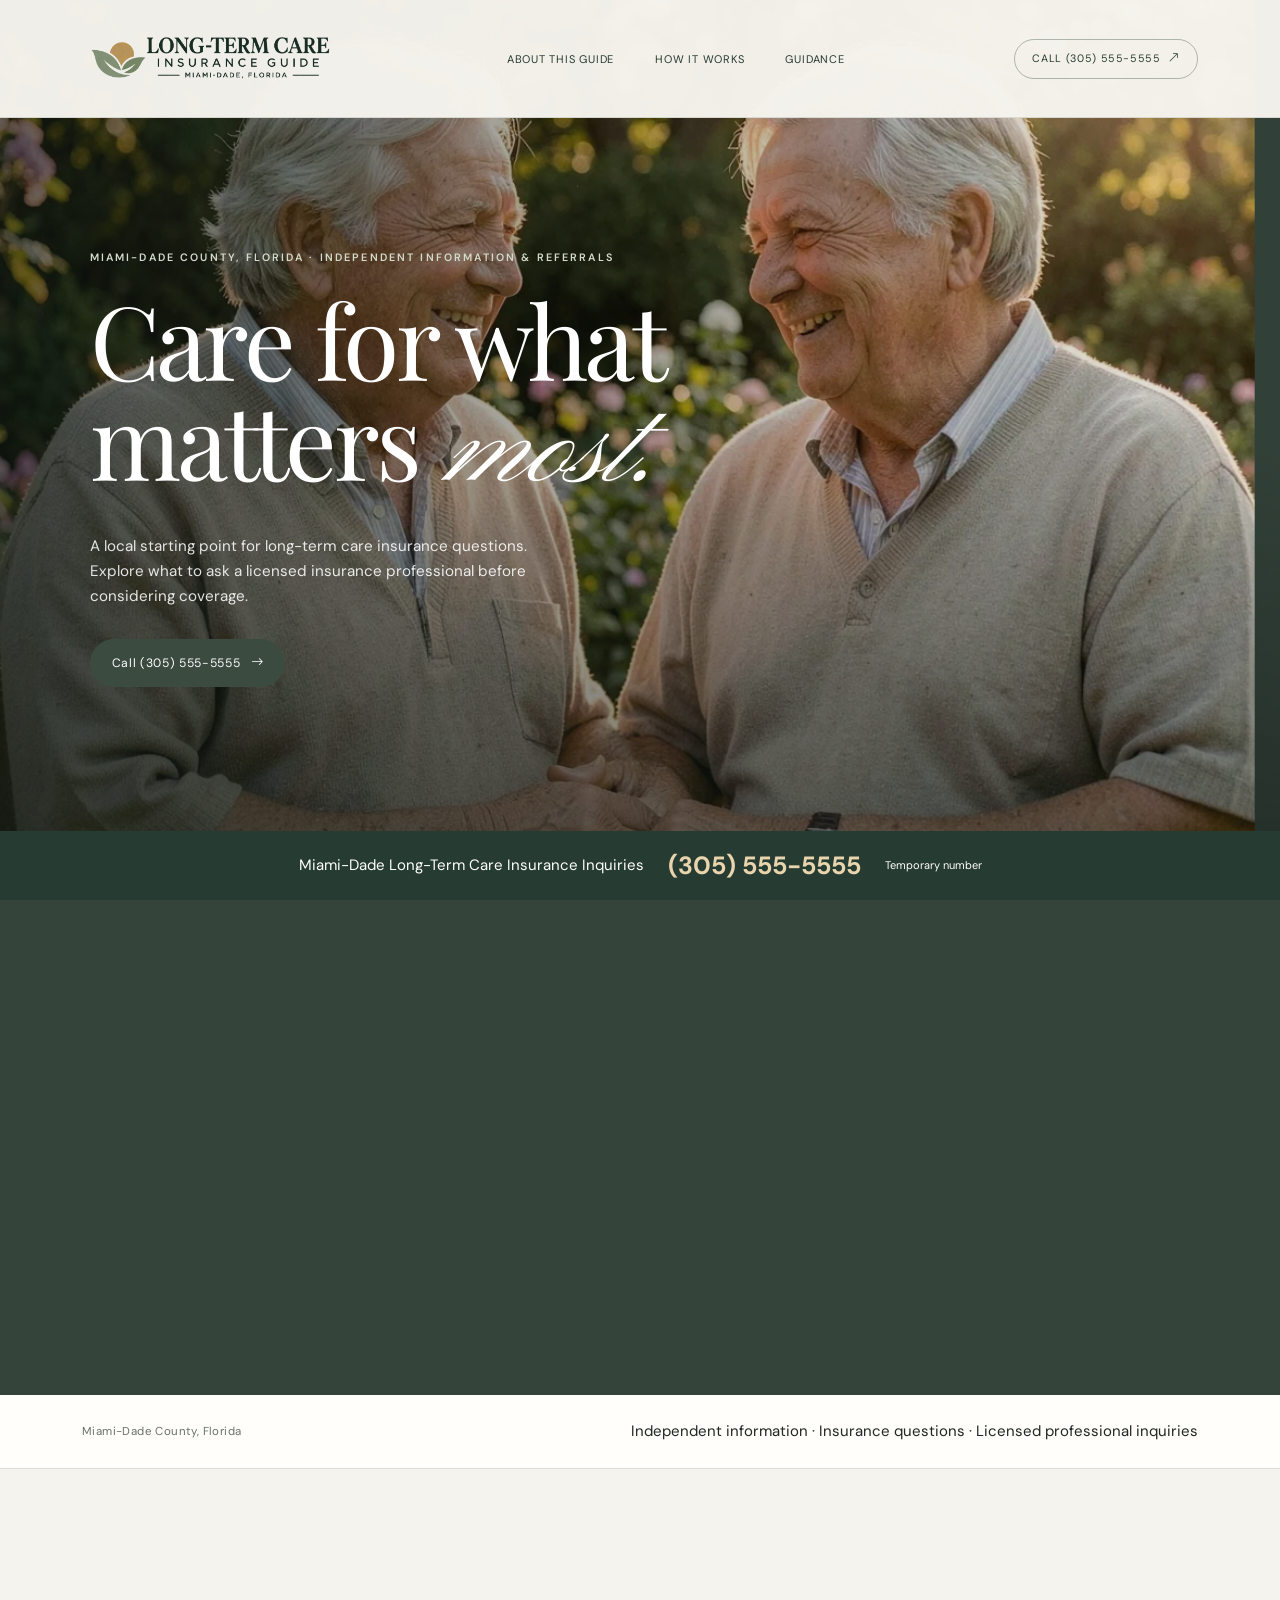
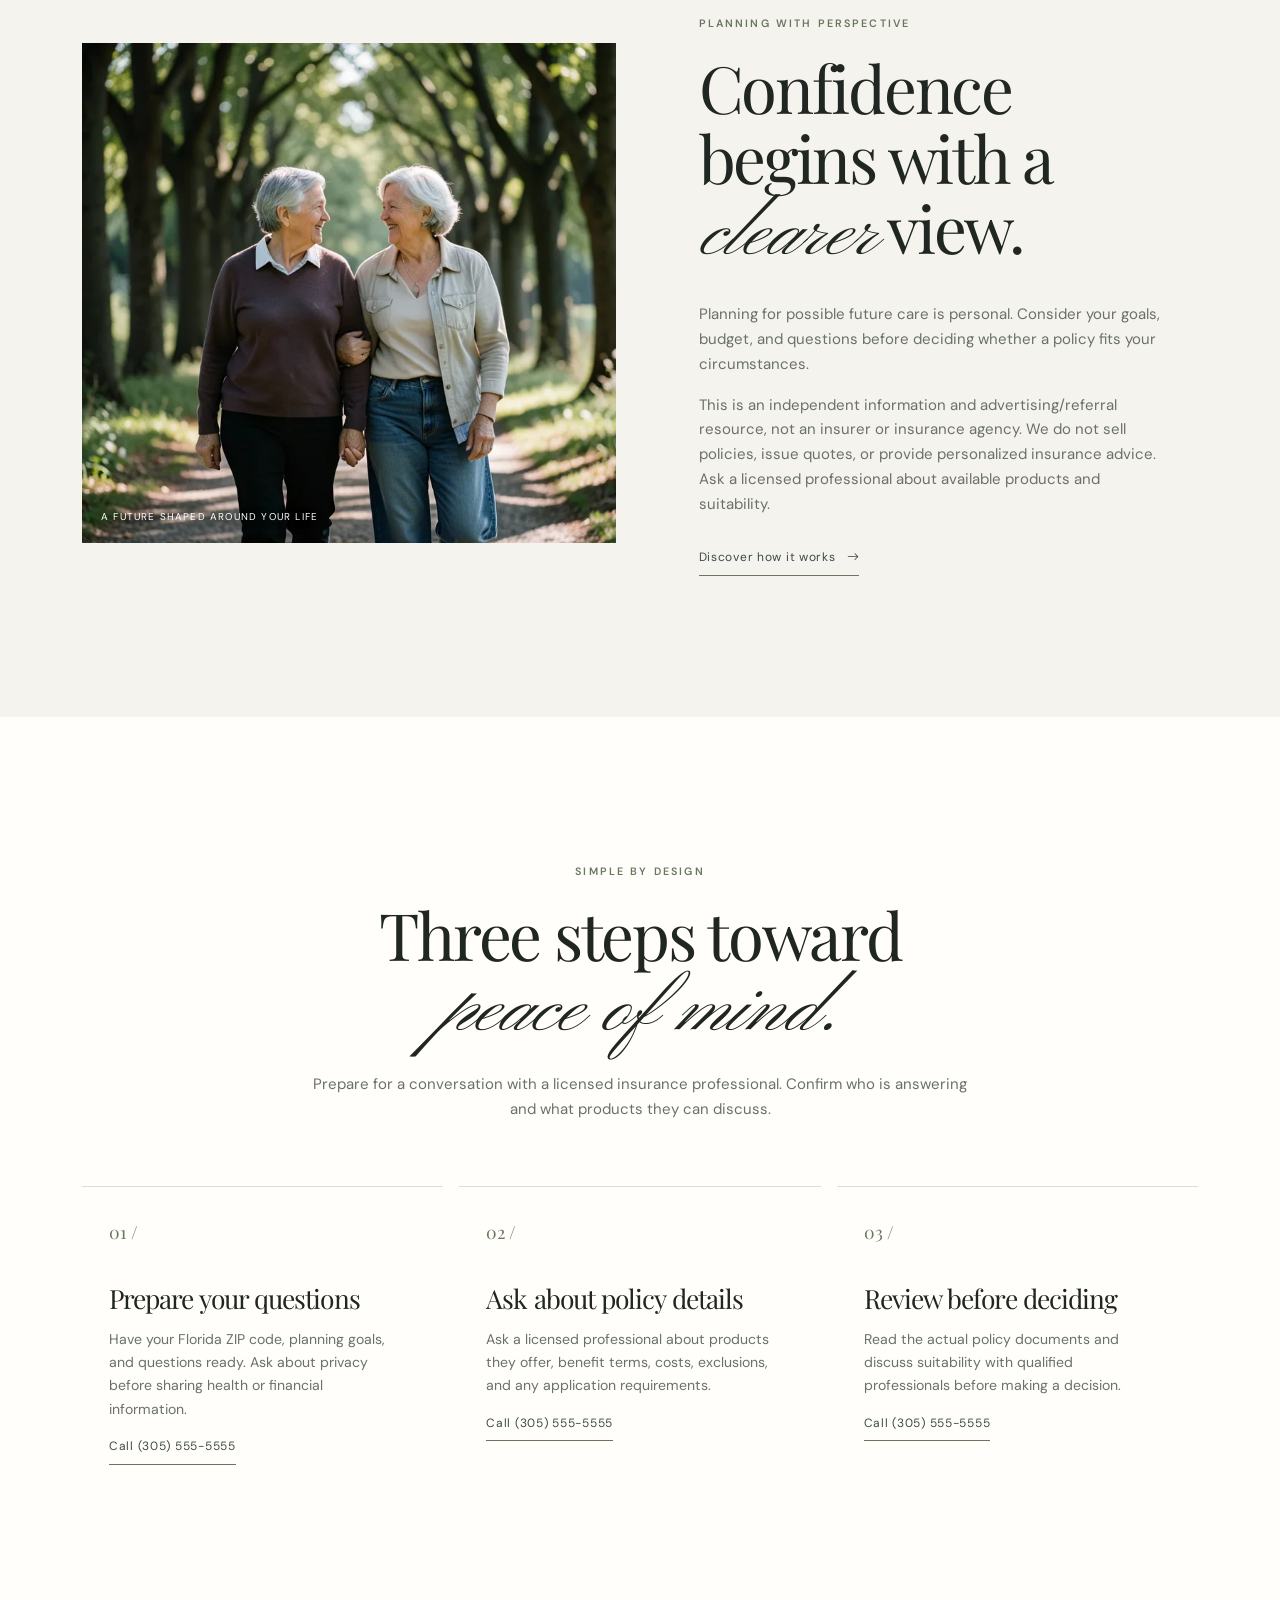
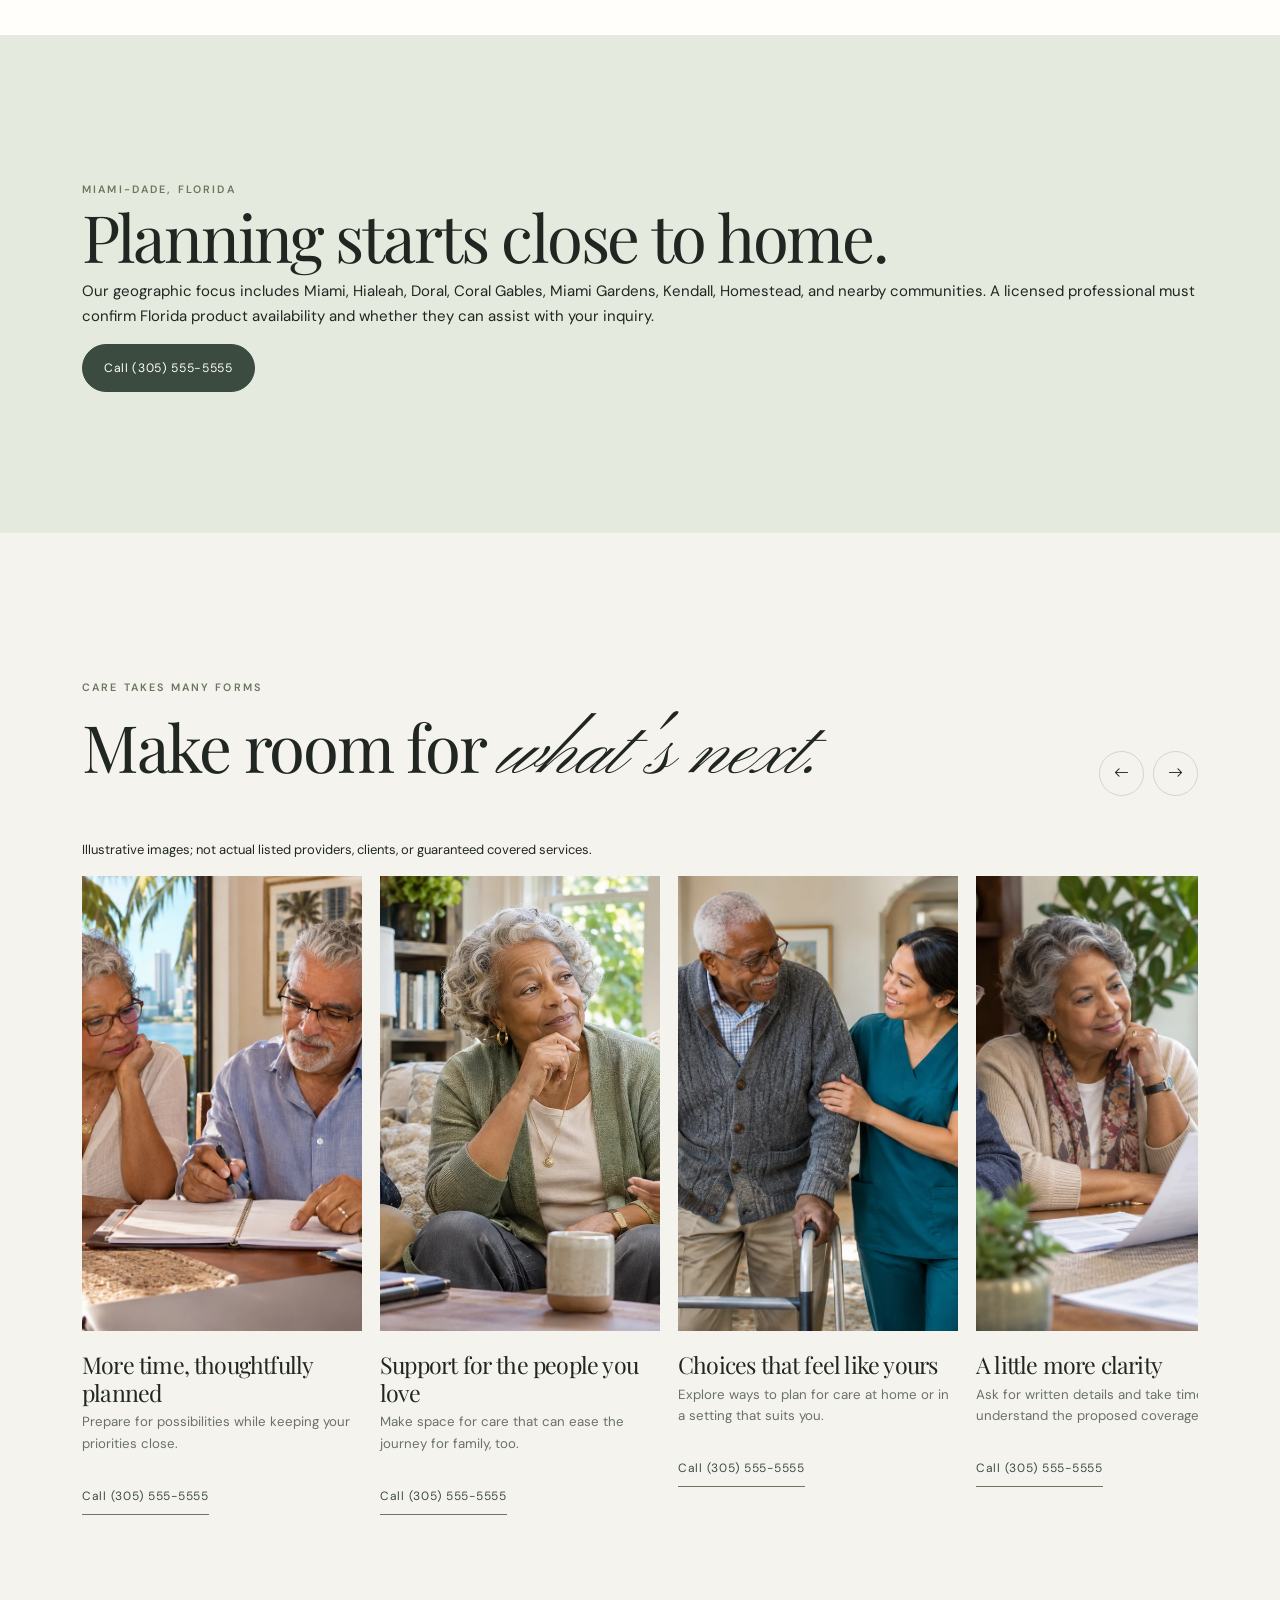
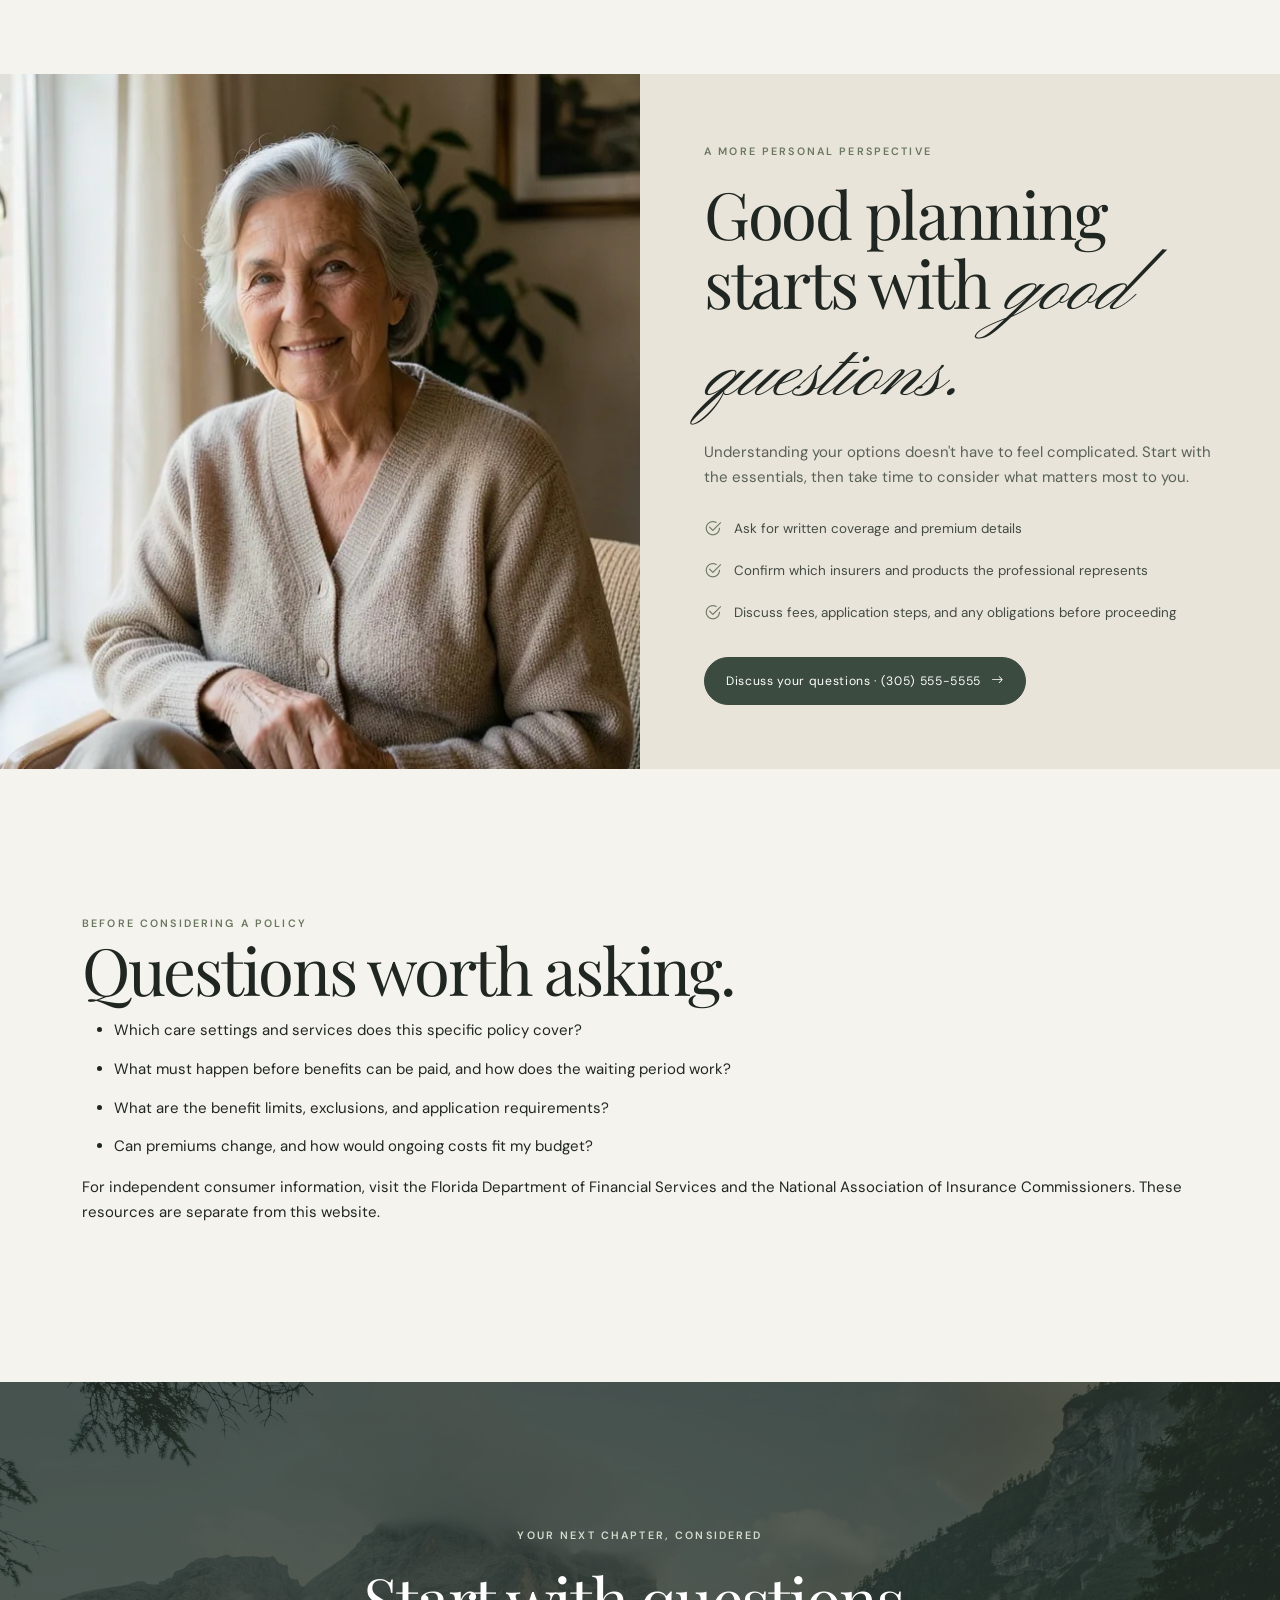
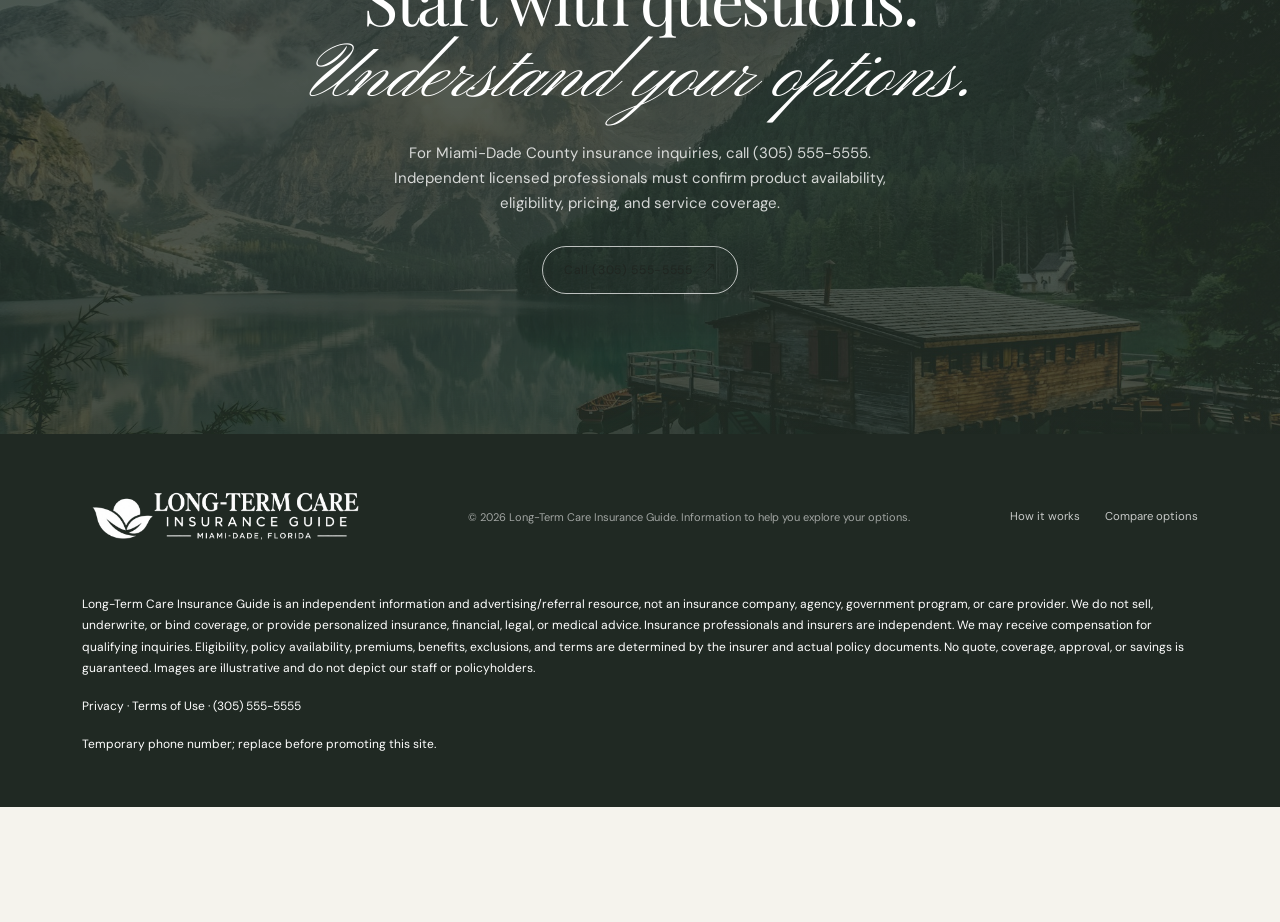
<file: index.html>
<!doctype html>
<html lang="en">
<head>
  <meta charset="utf-8">
  <meta name="viewport" content="width=device-width, initial-scale=1">
  <meta name="theme-color" content="#f5f3ed">
  <meta name="description" content="Independent long-term care insurance information and referral resources for Miami-Dade County, Florida. Temporary phone (305) 555-5555.">
  <title>Miami-Dade Long-Term Care Insurance Information | Long-Term Care Insurance Guide</title>
  <link rel="preconnect" href="https://fonts.googleapis.com">
  <link rel="preconnect" href="https://fonts.gstatic.com" crossorigin>
  <link href="https://fonts.googleapis.com/css2?family=DM+Sans:wght@400;500;600;700&family=Playfair+Display:wght@400;500;600&family=Pinyon+Script&display=swap" rel="stylesheet">
  <link href="https://cdn.jsdelivr.net/npm/bootstrap@5.3.3/dist/css/bootstrap.min.css" rel="stylesheet">
  <link href="https://cdn.jsdelivr.net/npm/bootstrap-icons@1.11.3/font/bootstrap-icons.min.css" rel="stylesheet">
  
<link rel="stylesheet" href="css/style.css">
<style id="approved-ltc-logo">
.navbar,.navbar.scrolled{background:rgba(245,243,237,.98);color:#263b32;border-bottom:1px solid #263b3222}.navbar .brand,.navbar .nav-links a,.navbar .nav-action{color:#263b32}.brand{flex-shrink:0}.brand-logo{display:block;width:255px;max-width:100%;height:auto}.nav-inner{gap:20px}.nav-action{white-space:nowrap;flex-shrink:0;border-color:#263b3255}footer .brand-logo{width:285px;filter:brightness(0) invert(1)}footer .brand{background:transparent;padding:0}.policy-brand{display:inline-block;margin-bottom:30px}
@media(min-width:992px) and (max-width:1199px){.navbar .brand-logo{width:220px}.nav-links{gap:18px}.nav-links a{font-size:11px}}
@media(max-width:991px){.navbar .brand-logo{width:235px}.navbar .nav-inner{gap:12px}.navbar .nav-action{width:100%;text-align:center}}@media(max-width:359px){.navbar .brand-logo{width:205px}}
</style>
</head>
<body>
  <nav class="navbar" aria-label="Main navigation">
    <div class="container nav-inner">
      <a class="brand" href="#home" aria-label="Long-Term Care Insurance Guide home"><img class="brand-logo" src="assets/long-term-care-insurance-logo.png" alt="Long-Term Care Insurance Guide — Miami-Dade, Florida" width="917" height="300"></a>
      <ul class="nav-links">
        <li><a href="#approach">ABOUT THIS GUIDE</a></li>
        <li><a href="#how-it-works">HOW IT WORKS</a></li>
        <li><a href="#guidance">GUIDANCE</a></li>
      </ul>
      <a class="nav-action" href="tel:+13055555555">CALL (305) 555-5555 <i class="bi bi-arrow-up-right ms-1" aria-hidden="true"></i></a>
    </div>
  </nav>

  <main>
    <section class="hero" id="home" aria-label="A more considered approach to care">
      <div class="hero-sticky">
        <img class="hero-image hero-image-one" src="assets/img-1.webp" alt="An older couple enjoying a peaceful moment together in a sunlit garden">
        <img class="hero-image hero-image-two" src="assets/img-2.webp" alt="A multigenerational family spending time together at home">
        <div class="hero-shade"></div>
        <div class="hero-content">
          <span class="eyebrow">Miami-Dade County, Florida · Independent information &amp; referrals</span>
          <h1>Care for what<br>matters <em class="script">most.</em></h1>
          <p class="hero-copy">A local starting point for long-term care insurance questions. Explore what to ask a licensed insurance professional before considering coverage.</p>
          <a class="btn-ltc" href="tel:+13055555555">Call (305) 555-5555 <i class="bi bi-arrow-right" aria-hidden="true"></i></a>
        </div>
        <div class="hero-bottom">A more considered way forward</div>
      </div>
    </section>

    <section class="trust-strip"><div class="container trust-inner"><span class="trust-note">Miami-Dade County, Florida</span><span>Independent information · Insurance questions · Licensed professional inquiries</span></div></section>
    <section class="section-pad intro-section" id="approach">
      <div class="container">
        <div class="row align-items-center g-5">
          <div class="col-lg-6 reveal">
            <div class="intro-image-wrap">
              <img src="assets/img-3.webp" alt="An older couple walking together on a leafy path">
              <span class="image-caption">A future shaped around your life</span>
            </div>
          </div>
          <div class="col-lg-6 reveal">
            <div class="intro-copy mx-lg-auto">
              <span class="eyebrow">Planning with perspective</span>
              <h2>Confidence begins with a <em class="script">clearer</em> view.</h2>
              <p>Planning for possible future care is personal. Consider your goals, budget, and questions before deciding whether a policy fits your circumstances.</p>
              <p>This is an independent information and advertising/referral resource, not an insurer or insurance agency. We do not sell policies, issue quotes, or provide personalized insurance advice. Ask a licensed professional about available products and suitability.</p>
              <a class="text-link" href="#how-it-works">Discover how it works <i class="bi bi-arrow-right" aria-hidden="true"></i></a>
            </div>
          </div>
        </div>
      </div>
    </section>

    <section class="section-pad process" id="how-it-works">
      <div class="container">
        <div class="process-heading reveal">
          <span class="eyebrow">Simple by design</span>
          <h2>Three steps toward <em class="script">peace of mind.</em></h2>
          <p>Prepare for a conversation with a licensed insurance professional. Confirm who is answering and what products they can discuss.</p>
        </div>
        <div class="row g-3">
          <div class="col-md-4 reveal">
            <article class="step-card">
              <span class="step-no">01 /</span>
              <h3>Prepare your questions</h3>
              <p>Have your Florida ZIP code, planning goals, and questions ready. Ask about privacy before sharing health or financial information.</p>
            <a class="text-link" href="tel:+13055555555">Call (305) 555-5555</a></article>
          </div>
          <div class="col-md-4 reveal">
            <article class="step-card">
              <span class="step-no">02 /</span>
              <h3>Ask about policy details</h3>
              <p>Ask a licensed professional about products they offer, benefit terms, costs, exclusions, and any application requirements.</p>
            <a class="text-link" href="tel:+13055555555">Call (305) 555-5555</a></article>
          </div>
          <div class="col-md-4 reveal">
            <article class="step-card">
              <span class="step-no">03 /</span>
              <h3>Review before deciding</h3>
              <p>Read the actual policy documents and discuss suitability with qualified professionals before making a decision.</p>
            <a class="text-link" href="tel:+13055555555">Call (305) 555-5555</a></article>
          </div>
        </div>
      </div>
    </section>

    <section class="section-pad local-focus" id="areas"><div class="container"><span class="eyebrow">Miami-Dade, Florida</span><h2>Planning starts close to home.</h2><p>Our geographic focus includes Miami, Hialeah, Doral, Coral Gables, Miami Gardens, Kendall, Homestead, and nearby communities. A licensed professional must confirm Florida product availability and whether they can assist with your inquiry.</p><a class="btn-ltc" href="tel:+13055555555">Call (305) 555-5555</a></div></section>
    <section class="section-pad stories" aria-labelledby="stories-title">
      <div class="container">
        <div class="stories-head reveal">
          <div>
            <span class="eyebrow">Care takes many forms</span>
            <h2 id="stories-title">Make room for <em class="script">what's next.</em></h2>
          </div>
          <div class="slider-controls">
            <button type="button" class="slide-prev" aria-label="Scroll stories left"><i class="bi bi-arrow-left" aria-hidden="true"></i></button>
            <button type="button" class="slide-next" aria-label="Scroll stories right"><i class="bi bi-arrow-right" aria-hidden="true"></i></button>
          </div>
        </div>
        <p class="image-note" style="font-size:13px;line-height:1.5">Illustrative images; not actual listed providers, clients, or guaranteed covered services.</p><div class="story-track" id="storyTrack" tabindex="0" aria-label="Long-term care planning considerations">
          <article class="story-card reveal">
            <div class="story-image"><img src="assets/care-planning-at-home.webp" alt="An older couple reviewing a care-planning notebook at home" loading="lazy"></div>
            <h3>More time, thoughtfully planned</h3>
            <p>Prepare for possibilities while keeping your priorities close.</p>
          <a class="text-link" href="tel:+13055555555">Call (305) 555-5555</a></article>
          <article class="story-card reveal">
            <div class="story-image"><img src="assets/family-care-conversation.webp" alt="An older woman and her adult children discussing future care" loading="lazy"></div>
            <h3>Support for the people you love</h3>
            <p>Make space for care that can ease the journey for family, too.</p>
          <a class="text-link" href="tel:+13055555555">Call (305) 555-5555</a></article>
          <article class="story-card reveal">
            <div class="story-image"><img src="assets/support-with-daily-living.webp" alt="A home caregiver supporting an older man using a walker" loading="lazy"></div>
            <h3>Choices that feel like yours</h3>
            <p>Explore ways to plan for care at home or in a setting that suits you.</p>
          <a class="text-link" href="tel:+13055555555">Call (305) 555-5555</a></article>
          <article class="story-card reveal">
            <div class="story-image"><img src="assets/reviewing-coverage-options.webp" alt="An older couple reviewing coverage documents with an advisor" loading="lazy"></div>
            <h3>A little more clarity</h3>
            <p>Ask for written details and take time to understand the proposed coverage.</p>
          <a class="text-link" href="tel:+13055555555">Call (305) 555-5555</a></article>
        </div>
      </div>
    </section>

    <section class="guidance" id="guidance">
      <div class="container-fluid px-0">
        <div class="row g-0 align-items-stretch">
          <div class="col-lg-6 reveal">
            <div class="guidance-image">
              <img src="assets/img-8.webp" alt="A confident older woman sitting comfortably at home" loading="lazy">
            </div>
          </div>
          <div class="col-lg-6 d-flex align-items-center reveal">
            <div class="guidance-copy">
              <span class="eyebrow">A more personal perspective</span>
              <h2>Good planning starts with <em class="script">good questions.</em></h2>
              <p>Understanding your options doesn't have to feel complicated. Start with the essentials, then take time to consider what matters most to you.</p>
              <ul class="guidance-points">
                <li><i class="bi bi-check2-circle" aria-hidden="true"></i> Ask for written coverage and premium details</li>
                <li><i class="bi bi-check2-circle" aria-hidden="true"></i> Confirm which insurers and products the professional represents</li>
                <li><i class="bi bi-check2-circle" aria-hidden="true"></i> Discuss fees, application steps, and any obligations before proceeding</li>
              </ul>
              <a class="btn-ltc" href="tel:+13055555555">Discuss your questions · (305) 555-5555 <i class="bi bi-arrow-right" aria-hidden="true"></i></a>
            </div>
          </div>
        </div>
      </div>
    </section>

    <section class="section-pad questions" id="questions"><div class="container"><span class="eyebrow">Before considering a policy</span><h2>Questions worth asking.</h2><ul><li>Which care settings and services does this specific policy cover?</li><li>What must happen before benefits can be paid, and how does the waiting period work?</li><li>What are the benefit limits, exclusions, and application requirements?</li><li>Can premiums change, and how would ongoing costs fit my budget?</li></ul><p>For independent consumer information, visit the <a href="https://myfloridacfo.com/division/consumers/understanding-insurance/long-term-care-overview">Florida Department of Financial Services</a> and the <a href="https://content.naic.org/consumer/long-term-care-insurance.htm">National Association of Insurance Commissioners</a>. These resources are separate from this website.</p></div></section>
    <section class="final-cta" id="compare">
      <div class="container reveal">
        <span class="eyebrow" style="color:#d4ddcd">Your next chapter, considered</span>
        <h2>Start with questions.<br><em class="script">Understand your options.</em></h2>
        <p>For Miami-Dade County insurance inquiries, call (305) 555-5555. Independent licensed professionals must confirm product availability, eligibility, pricing, and service coverage.</p>
        <a class="btn-ltc btn-outline-ltc" href="tel:+13055555555">Call (305) 555-5555 <i class="bi bi-arrow-up-right" aria-hidden="true"></i></a>
      </div>
    </section>
  </main><aside class="call-banner"><span>Miami-Dade Long-Term Care Insurance Inquiries</span><a href="tel:+13055555555">(305) 555-5555</a><small>Temporary number</small></aside>

  <footer>
    <div class="container footer-row">
      <a class="brand footer-brand" href="#home"><img class="brand-logo" src="assets/long-term-care-insurance-logo.png" alt="Long-Term Care Insurance Guide — Miami-Dade, Florida" width="917" height="300"></a>
      <div class="footer-small">© <span id="year"></span> Long-Term Care Insurance Guide. Information to help you explore your options.</div>
      <div class="footer-links"><a href="#guidance">How it works</a><a href="tel:+13055555555">Compare options</a></div>
    </div>
<div class="container referral-disclosure"><p>Long-Term Care Insurance Guide is an independent information and advertising/referral resource, not an insurance company, agency, government program, or care provider. We do not sell, underwrite, or bind coverage, or provide personalized insurance, financial, legal, or medical advice. Insurance professionals and insurers are independent. We may receive compensation for qualifying inquiries. Eligibility, policy availability, premiums, benefits, exclusions, and terms are determined by the insurer and actual policy documents. No quote, coverage, approval, or savings is guaranteed. Images are illustrative and do not depict our staff or policyholders.</p><p><a href="privacy.html">Privacy</a> · <a href="terms.html">Terms of Use</a> · <a href="tel:+13055555555">(305) 555-5555</a></p><p>Temporary phone number; replace before promoting this site.</p></div></footer>

  <script src="https://cdn.jsdelivr.net/npm/bootstrap@5.3.3/dist/js/bootstrap.bundle.min.js"></script>
  <script>
    (() => {
      const nav = document.querySelector('.navbar');
      const hero = document.querySelector('.hero');
      const first = document.querySelector('.hero-image-one');
      const second = document.querySelector('.hero-image-two');
      const reduceMotion = window.matchMedia('(prefers-reduced-motion: reduce)').matches;
      let ticking = false;

      function updateScroll() {
        const y = window.scrollY || 0;
        nav.classList.toggle('scrolled', y > 40);
        if (!reduceMotion && hero && first && second) {
          const range = Math.max(1, hero.offsetHeight - window.innerHeight);
          const progress = Math.min(1, Math.max(0, y / range));
          first.style.transform = `scale(${1.02 + progress * 0.09})`;
          second.style.transform = `scale(${1.12 - progress * 0.08})`;
          second.style.opacity = String(Math.max(0, Math.min(1, (progress - .26) / .55)));
          first.style.opacity = String(1 - Math.max(0, Math.min(1, (progress - .39) / .49)));
        }
        ticking = false;
      }
      window.addEventListener('scroll', () => {
        if (!ticking) {
          ticking = true;
          requestAnimationFrame(updateScroll);
        }
      }, { passive: true });
      updateScroll();

      document.getElementById('year').textContent = new Date().getFullYear();

      const revealItems = document.querySelectorAll('.reveal');
      if ('IntersectionObserver' in window) {
        document.documentElement.classList.add('reveal-ready');
        const observer = new IntersectionObserver((entries, obs) => {
          entries.forEach(entry => {
            if (entry.isIntersecting) {
              entry.target.classList.add('is-visible');
              obs.unobserve(entry.target);
            }
          });
        }, { threshold: 0.12 });
        revealItems.forEach(item => observer.observe(item));
      }

      const track = document.getElementById('storyTrack');
      document.querySelector('.slide-prev').addEventListener('click', () => track.scrollBy({ left: -track.clientWidth * .75, behavior: reduceMotion ? 'auto' : 'smooth' }));
      document.querySelector('.slide-next').addEventListener('click', () => track.scrollBy({ left: track.clientWidth * .75, behavior: reduceMotion ? 'auto' : 'smooth' }));

      const counters = document.querySelectorAll('[data-count]');
      if ('IntersectionObserver' in window) {
        const countObserver = new IntersectionObserver((entries, obs) => {
          entries.forEach(entry => {
            if (!entry.isIntersecting) return;
            const el = entry.target;
            const target = Number(el.dataset.count);
            if (reduceMotion) { el.textContent = target; obs.unobserve(el); return; }
            const start = performance.now();
            const duration = 1100;
            const animate = now => {
              const p = Math.min(1, (now - start) / duration);
              el.textContent = Math.round(target * (1 - Math.pow(1 - p, 3)));
              if (p < 1) requestAnimationFrame(animate);
            };
            requestAnimationFrame(animate);
            obs.unobserve(el);
          });
        }, { threshold: .65 });
        counters.forEach(counter => countObserver.observe(counter));
      }
    })();
  </script>
</body>
</html>
</file>
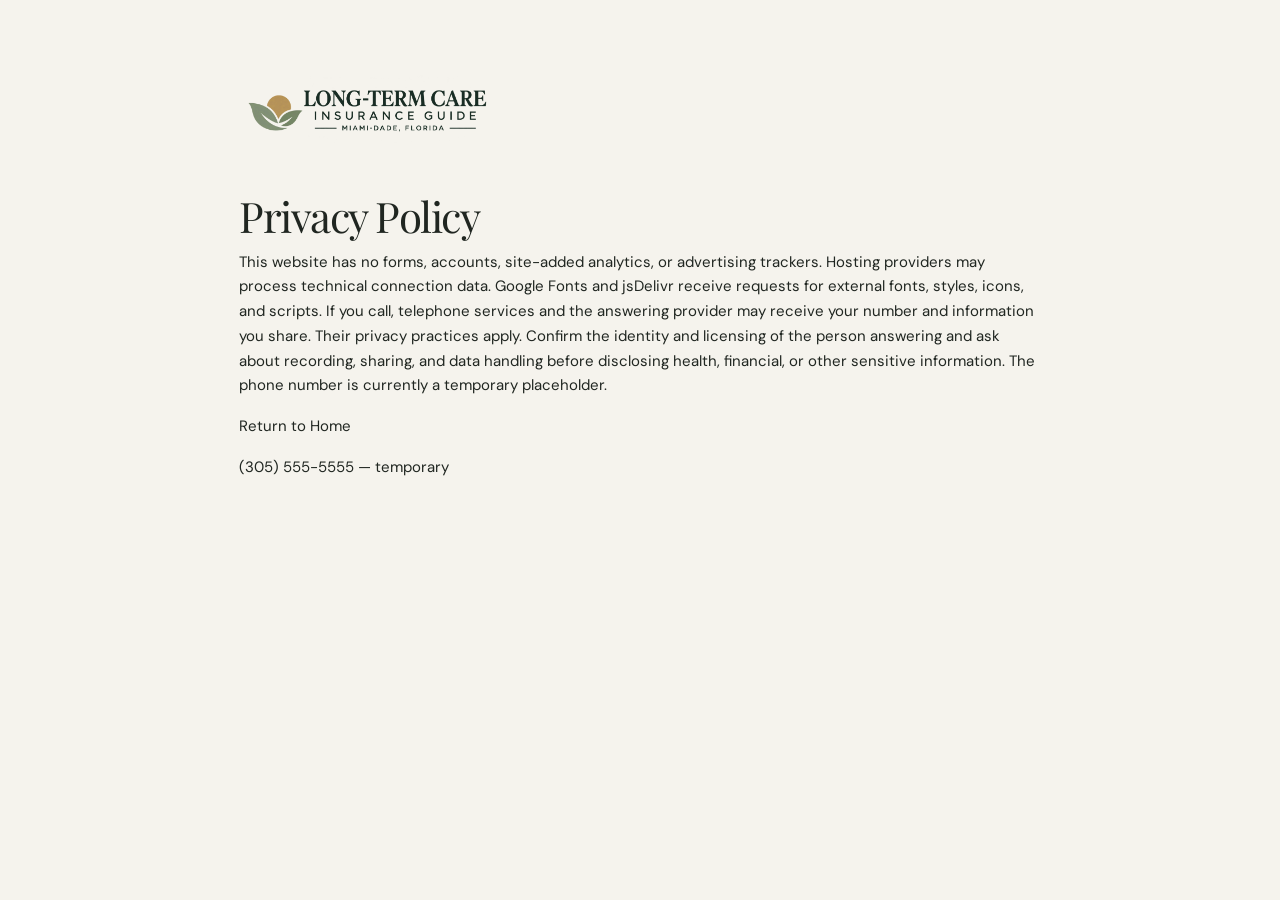
<file: privacy.html>
<!doctype html>
<html lang="en">
<head>
  <meta charset="utf-8">
  <meta name="viewport" content="width=device-width, initial-scale=1">
  <meta name="theme-color" content="#f5f3ed">
  <meta name="description" content="Independent long-term care insurance information and referral resources for Miami-Dade County, Florida. Temporary phone (305) 555-5555.">
  <title>Privacy Policy | Long-Term Care Insurance Guide</title>
  <link rel="preconnect" href="https://fonts.googleapis.com">
  <link rel="preconnect" href="https://fonts.gstatic.com" crossorigin>
  <link href="https://fonts.googleapis.com/css2?family=DM+Sans:wght@400;500;600;700&family=Playfair+Display:wght@400;500;600&family=Pinyon+Script&display=swap" rel="stylesheet">
  <link href="https://cdn.jsdelivr.net/npm/bootstrap@5.3.3/dist/css/bootstrap.min.css" rel="stylesheet">
  <link href="https://cdn.jsdelivr.net/npm/bootstrap-icons@1.11.3/font/bootstrap-icons.min.css" rel="stylesheet">
  
<link rel="stylesheet" href="css/style.css">
<style id="approved-ltc-logo">
.navbar,.navbar.scrolled{background:rgba(245,243,237,.98);color:#263b32;border-bottom:1px solid #263b3222}.navbar .brand,.navbar .nav-links a,.navbar .nav-action{color:#263b32}.brand{flex-shrink:0}.brand-logo{display:block;width:255px;max-width:100%;height:auto}.nav-inner{gap:20px}.nav-action{white-space:nowrap;flex-shrink:0;border-color:#263b3255}footer .brand-logo{width:285px;filter:brightness(0) invert(1)}footer .brand{background:transparent;padding:0}.policy-brand{display:inline-block;margin-bottom:30px}
@media(min-width:992px) and (max-width:1199px){.navbar .brand-logo{width:220px}.nav-links{gap:18px}.nav-links a{font-size:11px}}
@media(max-width:991px){.navbar .brand-logo{width:235px}.navbar .nav-inner{gap:12px}.navbar .nav-action{width:100%;text-align:center}}@media(max-width:359px){.navbar .brand-logo{width:205px}}
</style>
</head>
<body><main class="policy-main"><a class="policy-brand" href="index.html"><img class="brand-logo" src="assets/long-term-care-insurance-logo.png" alt="Long-Term Care Insurance Guide — Miami-Dade, Florida" width="917" height="300"></a><h1>Privacy Policy</h1><p>This website has no forms, accounts, site-added analytics, or advertising trackers. Hosting providers may process technical connection data. Google Fonts and jsDelivr receive requests for external fonts, styles, icons, and scripts. If you call, telephone services and the answering provider may receive your number and information you share. Their privacy practices apply. Confirm the identity and licensing of the person answering and ask about recording, sharing, and data handling before disclosing health, financial, or other sensitive information. The phone number is currently a temporary placeholder.</p><p><a href="index.html">Return to Home</a></p><p><a href="tel:+13055555555">(305) 555-5555 — temporary</a></p></main></body></html>
</file>
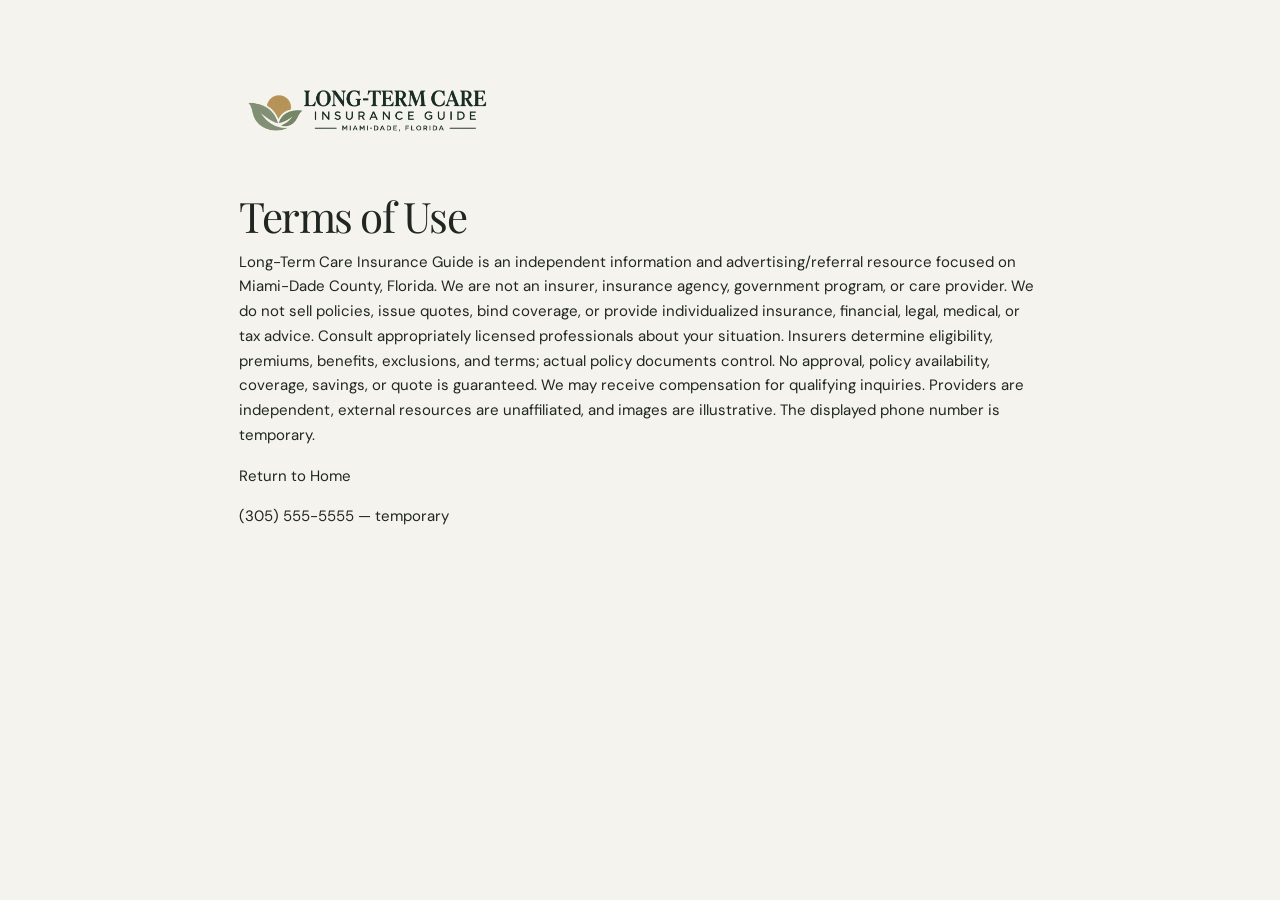
<file: terms.html>
<!doctype html>
<html lang="en">
<head>
  <meta charset="utf-8">
  <meta name="viewport" content="width=device-width, initial-scale=1">
  <meta name="theme-color" content="#f5f3ed">
  <meta name="description" content="Independent long-term care insurance information and referral resources for Miami-Dade County, Florida. Temporary phone (305) 555-5555.">
  <title>Terms of Use | Long-Term Care Insurance Guide</title>
  <link rel="preconnect" href="https://fonts.googleapis.com">
  <link rel="preconnect" href="https://fonts.gstatic.com" crossorigin>
  <link href="https://fonts.googleapis.com/css2?family=DM+Sans:wght@400;500;600;700&family=Playfair+Display:wght@400;500;600&family=Pinyon+Script&display=swap" rel="stylesheet">
  <link href="https://cdn.jsdelivr.net/npm/bootstrap@5.3.3/dist/css/bootstrap.min.css" rel="stylesheet">
  <link href="https://cdn.jsdelivr.net/npm/bootstrap-icons@1.11.3/font/bootstrap-icons.min.css" rel="stylesheet">
  
<link rel="stylesheet" href="css/style.css">
<style id="approved-ltc-logo">
.navbar,.navbar.scrolled{background:rgba(245,243,237,.98);color:#263b32;border-bottom:1px solid #263b3222}.navbar .brand,.navbar .nav-links a,.navbar .nav-action{color:#263b32}.brand{flex-shrink:0}.brand-logo{display:block;width:255px;max-width:100%;height:auto}.nav-inner{gap:20px}.nav-action{white-space:nowrap;flex-shrink:0;border-color:#263b3255}footer .brand-logo{width:285px;filter:brightness(0) invert(1)}footer .brand{background:transparent;padding:0}.policy-brand{display:inline-block;margin-bottom:30px}
@media(min-width:992px) and (max-width:1199px){.navbar .brand-logo{width:220px}.nav-links{gap:18px}.nav-links a{font-size:11px}}
@media(max-width:991px){.navbar .brand-logo{width:235px}.navbar .nav-inner{gap:12px}.navbar .nav-action{width:100%;text-align:center}}@media(max-width:359px){.navbar .brand-logo{width:205px}}
</style>
</head>
<body><main class="policy-main"><a class="policy-brand" href="index.html"><img class="brand-logo" src="assets/long-term-care-insurance-logo.png" alt="Long-Term Care Insurance Guide — Miami-Dade, Florida" width="917" height="300"></a><h1>Terms of Use</h1><p>Long-Term Care Insurance Guide is an independent information and advertising/referral resource focused on Miami-Dade County, Florida. We are not an insurer, insurance agency, government program, or care provider. We do not sell policies, issue quotes, bind coverage, or provide individualized insurance, financial, legal, medical, or tax advice. Consult appropriately licensed professionals about your situation. Insurers determine eligibility, premiums, benefits, exclusions, and terms; actual policy documents control. No approval, policy availability, coverage, savings, or quote is guaranteed. We may receive compensation for qualifying inquiries. Providers are independent, external resources are unaffiliated, and images are illustrative. The displayed phone number is temporary.</p><p><a href="index.html">Return to Home</a></p><p><a href="tel:+13055555555">(305) 555-5555 — temporary</a></p></main></body></html>
</file>
<file: css/style.css>
:root {
      --ink: #202621;
      --muted: #69716a;
      --paper: #f5f3ed;
      --white: #fffefa;
      --line: rgba(32, 38, 33, .15);
      --sage: #69775f;
      --sage-dark: #3c4b40;
      --sand: #e9e4d9;
    }
    * { box-sizing: border-box; }
    html { scroll-behavior: smooth; }
    body { margin: 0; background: var(--paper); color: var(--ink); font-family: "DM Sans", sans-serif; font-size: 15px; line-height: 1.65; }
    a { color: inherit; text-decoration: none; }
    img { display: block; max-width: 100%; }
    .serif { font-family: "Playfair Display", Georgia, serif; font-weight: 400; letter-spacing: -.035em; }
    h1, h2, h3 { font-family: "Playfair Display", Georgia, serif; font-weight: 400; letter-spacing: -.035em; }
    h2 { font-size: clamp(2.5rem, 5.1vw, 4.6rem); line-height: 1.07; }
    .script { font-family: "Pinyon Script", cursive; font-size: 1.18em; font-weight: 400; text-transform: none; letter-spacing: 0; }
    .eyebrow { font-size: .67rem; font-weight: 600; letter-spacing: .2em; text-transform: uppercase; color: var(--sage); }
    .btn-ltc { display: inline-flex; align-items: center; justify-content: center; gap: .65rem; padding: 13px 21px; border: 1px solid var(--sage-dark); border-radius: 100px; background: var(--sage-dark); color: white; font-size: .76rem; letter-spacing: .055em; transition: .25s ease; }
    .btn-ltc:hover { color: white; background: #27352c; transform: translateY(-2px); }
    .btn-outline-ltc { color: var(--ink); background: transparent; border-color: rgba(255,255,255,.7); }
    .btn-outline-ltc:hover { background: white; color: var(--ink); }
    .navbar { position: fixed; z-index: 50; top: 0; left: 0; right: 0; padding: 17px 0; transition: background .3s ease, padding .3s ease, box-shadow .3s ease; }
    .navbar.scrolled { padding: 10px 0; background: rgba(245,243,237,.9); backdrop-filter: blur(16px); -webkit-backdrop-filter: blur(16px); box-shadow: 0 1px 0 var(--line); }
    .nav-inner { display: grid; grid-template-columns: 1fr auto 1fr; align-items: center; }
    .brand { display: inline-flex; align-items: center; gap: 10px; width: fit-content; color: var(--ink); }
    .brand-symbol { display: grid; place-items: center; width: 31px; height: 31px; border: 1px solid var(--sage); border-radius: 50%; color: var(--sage-dark); font-family: Georgia, serif; font-size: 16px; }
    .brand-name { font-size: .75rem; font-weight: 600; letter-spacing: .11em; line-height: 1.1; text-transform: uppercase; }
    .nav-links { display: flex; gap: clamp(18px, 3.2vw, 48px); padding: 0; margin: 0; list-style: none; }
    .nav-links a { font-size: .69rem; letter-spacing: .07em; color: #f8f7f1; transition: color .3s; }
    .navbar.scrolled .nav-links a { color: var(--ink); }
    .nav-links a:hover { color: #b7c0ab; }
    .nav-action { justify-self: end; padding: 10px 17px; border: 1px solid rgba(255,255,255,.75); border-radius: 50px; color: white; font-size: .67rem; letter-spacing: .06em; transition: .25s; }
    .navbar.scrolled .nav-action { border-color: var(--sage-dark); color: var(--sage-dark); }
    .nav-action:hover { background: var(--sage-dark); border-color: var(--sage-dark); color: white !important; }
    .hero { position: relative; height: 155vh; min-height: 760px; background: #35443b; }
    .hero-sticky { position: sticky; top: 0; height: 100vh; min-height: 600px; overflow: hidden; }
    .hero-image { position: absolute; inset: -3%; width: 106%; height: 106%; object-fit: cover; transform: scale(1.02); will-change: transform, opacity; }
    .hero-image-two { opacity: 0; }
    .hero-shade { position: absolute; inset: 0; background: linear-gradient(90deg, rgba(17,25,20,.65) 0%, rgba(20,28,22,.31) 48%, rgba(17,25,20,.08) 100%), linear-gradient(0deg, rgba(16,23,19,.44), transparent 50%); }
    .hero-content { position: absolute; left: max(7vw, calc((100vw - 1320px)/2)); bottom: clamp(65px, 12vh, 145px); width: min(690px, 84vw); color: white; }
    .hero-content .eyebrow { color: #d4ddcd; }
    .hero h1 { margin: 20px 0 22px; font-size: clamp(3.5rem, 8vw, 7.5rem); line-height: .98; }
    .hero-copy { max-width: 440px; margin-bottom: 30px; color: rgba(255,255,255,.87); font-size: .95rem; }
    .hero-bottom { position: absolute; right: max(7vw, calc((100vw - 1320px)/2)); bottom: 42px; display: flex; align-items: center; gap: 12px; color: white; font-size: .63rem; letter-spacing: .14em; text-transform: uppercase; }
    .hero-bottom:before { content: ""; width: 38px; height: 1px; background: rgba(255,255,255,.7); }
    .trust-strip { padding: 24px 0; background: var(--white); border-bottom: 1px solid var(--line); }
    .trust-inner { display: flex; flex-wrap: wrap; align-items: center; justify-content: space-between; gap: 20px; }
    .trust-note { color: var(--muted); font-size: .72rem; letter-spacing: .035em; }
    .provider-words { display: flex; gap: clamp(18px, 4vw, 55px); align-items: center; color: #687067; }
    .provider-words span { font-family: "Playfair Display", Georgia, serif; font-size: 1.1rem; opacity: .78; }
    .provider-words span:nth-child(2), .provider-words span:nth-child(4) { font-family: "DM Sans", sans-serif; font-weight: 600; font-size: .83rem; letter-spacing: .06em; }
    .section-pad { padding: clamp(82px, 11vw, 155px) 0; }
    .intro-section { background: var(--paper); }
    .intro-image-wrap { position: relative; min-height: 500px; overflow: hidden; }
    .intro-image-wrap img { width: 100%; height: 100%; min-height: 500px; object-fit: cover; transition: transform 1.1s cubic-bezier(.2,.65,.3,1); }
    .intro-image-wrap:hover img, .story-image:hover img { transform: scale(1.045); }
    .image-caption { position: absolute; bottom: 18px; left: 19px; color: white; font-size: .62rem; letter-spacing: .12em; text-transform: uppercase; text-shadow: 0 1px 8px #000; }
    .intro-copy { max-width: 465px; }
    .intro-copy h2 { margin: 18px 0 25px; }
    .intro-copy p { color: var(--muted); }
    .text-link { display: inline-flex; align-items: center; gap: 11px; margin-top: 16px; padding-bottom: 7px; border-bottom: 1px solid var(--sage); color: var(--sage-dark); font-size: .75rem; letter-spacing: .06em; }
    .process { background: var(--white); }
    .process-heading { max-width: 660px; margin: 0 auto 65px; text-align: center; }
    .process-heading h2 { margin: 16px 0 18px; }
    .process-heading p { color: var(--muted); }
    .step-card { height: 100%; padding: 30px 27px; border-top: 1px solid var(--line); transition: transform .3s ease; }
    .step-card:hover { transform: translateY(-6px); }
    .step-no { display: inline-block; margin-bottom: 37px; color: var(--sage); font-family: "Playfair Display", serif; font-size: 1.1rem; }
    .step-card h3 { margin-bottom: 13px; font-size: 1.65rem; }
    .step-card p { max-width: 290px; margin: 0; color: var(--muted); font-size: .88rem; }
    .stats-band { padding: 70px 0; background: var(--sage-dark); color: white; }
    .stat { padding: 12px 25px; border-right: 1px solid rgba(255,255,255,.23); }
    .stat:last-child { border: 0; }
    .stat-number { display: block; margin-bottom: 4px; font-family: "Playfair Display", serif; font-size: clamp(2rem, 4vw, 3.4rem); line-height: 1; }
    .stat-label { color: rgba(255,255,255,.72); font-size: .7rem; letter-spacing: .1em; text-transform: uppercase; }
    .stories { overflow: hidden; background: var(--paper); }
    .stories-head { display: flex; align-items: end; justify-content: space-between; gap: 24px; margin-bottom: 44px; }
    .stories-head h2 { margin: 12px 0 0; }
    .slider-controls { display: flex; gap: 9px; }
    .slider-controls button { display: grid; place-items: center; width: 45px; height: 45px; border: 1px solid var(--line); border-radius: 50%; background: transparent; color: var(--ink); transition: .2s; }
    .slider-controls button:hover { background: var(--sage-dark); color: white; }
    .story-track { display: grid; grid-auto-columns: minmax(280px, 34%); grid-auto-flow: column; gap: 18px; overflow-x: auto; padding: 0 0 18px; scroll-snap-type: x mandatory; scrollbar-width: thin; scrollbar-color: #a8b09f transparent; }
    .story-card { scroll-snap-align: start; }
    .story-image { height: clamp(300px, 36vw, 455px); overflow: hidden; background: var(--sand); }
    .story-image img { width: 100%; height: 100%; object-fit: cover; transition: transform 1s ease; }
    .story-card h3 { margin: 20px 0 5px; font-size: 1.45rem; }
    .story-card p { color: var(--muted); font-size: .83rem; }
    .guidance { background: var(--sand); }
    .guidance-image { min-height: 470px; height: 100%; overflow: hidden; }
    .guidance-image img { width: 100%; height: 100%; min-height: 470px; object-fit: cover; }
    .guidance-copy { padding: clamp(20px, 5vw, 70px); }
    .guidance-copy h2 { margin: 15px 0 22px; }
    .guidance-copy p { color: #586158; }
    .guidance-points { display: grid; gap: 13px; margin: 25px 0 29px; padding: 0; list-style: none; }
    .guidance-points li { display: flex; align-items: center; gap: 12px; color: #424b43; font-size: .84rem; }
    .guidance-points i { color: var(--sage); font-size: 1.1rem; }
    .final-cta { position: relative; padding: clamp(85px, 11vw, 145px) 0; overflow: hidden; background: #35443b; color: white; text-align: center; }
    .final-cta:before { position: absolute; content: ""; inset: 0; background: linear-gradient(rgba(28,38,31,.68), rgba(28,38,31,.72)), url("../assets/img-9.jpg") center 48%/cover; opacity: .72; }
    .final-cta .container { position: relative; }
    .final-cta h2 { max-width: 800px; margin: 17px auto 22px; }
    .final-cta p { max-width: 540px; margin: 0 auto 30px; color: rgba(255,255,255,.8); }
    footer { padding: 36px 0; background: #202923; color: white; }
    .footer-row { display: flex; flex-wrap: wrap; align-items: center; justify-content: space-between; gap: 20px; }
    .footer-brand { color: white; }
    .footer-small { color: rgba(255,255,255,.58); font-size: .69rem; }
    .footer-links { display: flex; gap: 25px; color: rgba(255,255,255,.75); font-size: .71rem; }
    .reveal-ready .reveal { opacity:  0; transform: translateY(22px); transition: opacity .8s ease, transform .8s cubic-bezier(.2,.7,.2,1); }
    .reveal-ready .reveal.is-visible { opacity: 1; transform: none; }
    @media (max-width: 767px) {
      .nav-inner { grid-template-columns: 1fr auto; }
      .nav-links { display: none; }
      .brand-name { font-size: .66rem; }
      .nav-action { padding: 9px 13px; font-size: .61rem; }
      .hero { height: 135vh; min-height: 690px; }
      .hero-content { bottom: 100px; }
      .hero h1 { font-size: clamp(3.4rem, 15vw, 5.7rem); }
      .hero-bottom { right: 7vw; bottom: 30px; }
      .trust-inner { justify-content: center; text-align: center; }
      .provider-words { justify-content: center; flex-wrap: wrap; }
      .intro-image-wrap, .intro-image-wrap img { min-height: 380px; }
      .step-card { padding: 24px 12px; }
      .step-no { margin-bottom: 20px; }
      .stat { border-right: 0; text-align: center; }
      .story-track { grid-auto-columns: 82%; }
      .stories-head { align-items: start; }
      .stories-head h2 { font-size: 2.6rem; }
      .guidance-image, .guidance-image img { min-height: 350px; }
      .footer-row { justify-content: center; text-align: center; }
      .footer-links { justify-content: center; }
    }
    @media (prefers-reduced-motion: reduce) {
      *, *::before, *::after { scroll-behavior: auto !important; transition-duration: .01ms !important; animation-duration: .01ms !important; }
      .hero-image { transform: none !important; }
    }
/* Miami-Dade insurance information/referral layout. */
body{padding-bottom:115px}html{scroll-padding-top:125px}.brand-name small{font-size:12px}.nav-action{white-space:nowrap;flex-shrink:0}.nav-inner{gap:18px}.call-banner{position:fixed;inset:auto 0 0;z-index:1100;background:#263b32;color:#fff;display:flex;justify-content:center;align-items:center;gap:8px 24px;padding:14px 20px;flex-wrap:wrap;text-align:center}.call-banner a{color:#e8d4ad;font-size:25px;font-weight:700;text-decoration:none;white-space:nowrap}.call-banner small{font-size:11px}.referral-disclosure{font-size:12px;line-height:1.8;margin-top:30px}.local-focus{background:#e4eadd}.questions li{margin:14px 0}.reveal-ready .reveal{opacity:1;transform:none}.hero-content{padding-bottom:105px}.policy-main{max-width:850px;margin:auto;padding:70px 24px}.policy-main h1{font-size:42px}
@media(max-width:991px){.nav-inner{flex-wrap:wrap}.nav-action{width:100%;text-align:center}.hero{height:auto!important;min-height:0!important}.hero-sticky{position:relative;height:auto;min-height:100svh}.hero-content{position:relative;inset:auto;padding:210px 24px 145px}.hero-bottom{display:none}}
@media(max-width:575px){body{padding-bottom:145px}.call-banner{flex-direction:column;gap:3px}.call-banner span{font-size:12px}.nav-links{display:none!important}}
</file>
